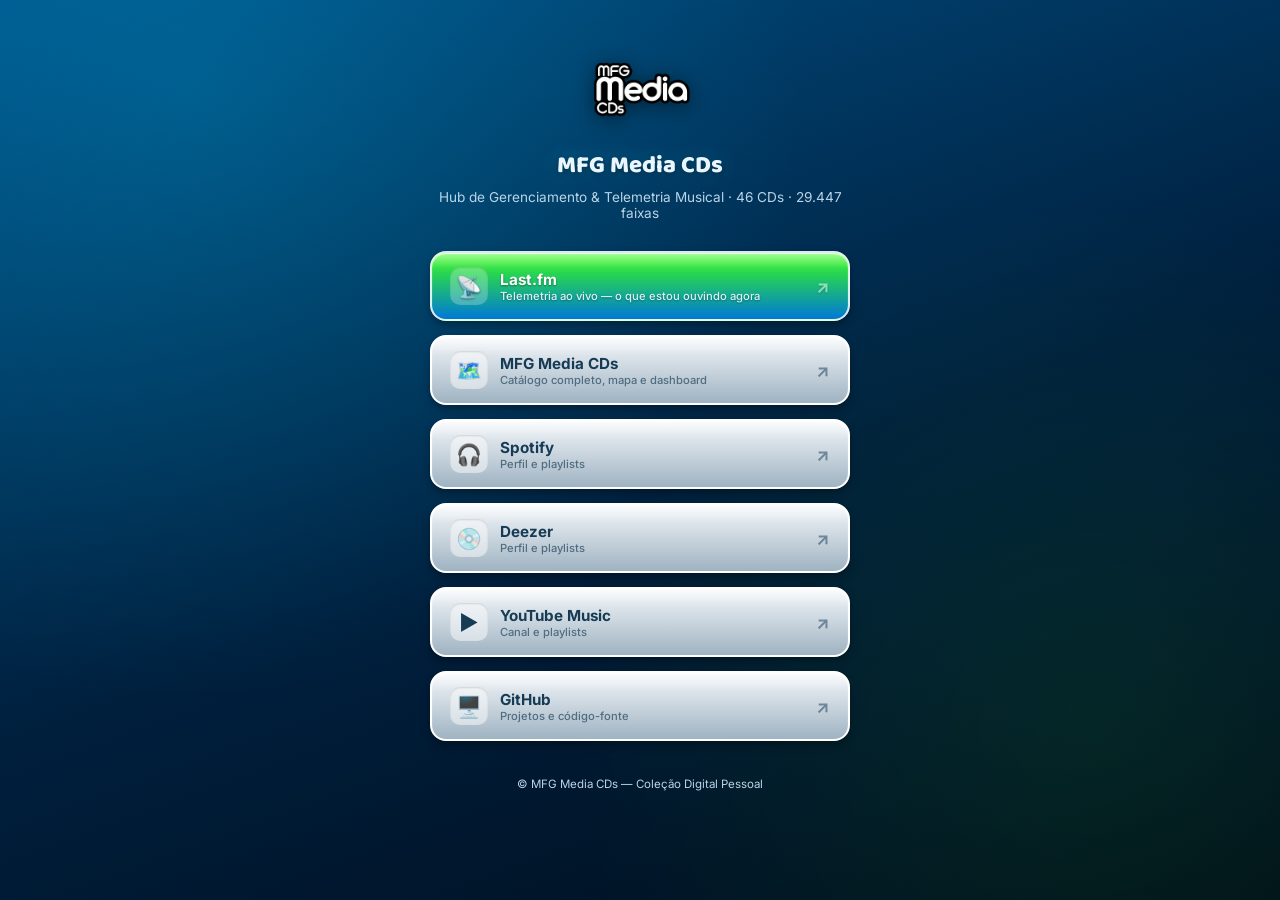
<file: links.html>
<!DOCTYPE html>
<html lang="pt-BR">
<head>
<meta charset="UTF-8">
<meta name="viewport" content="width=device-width, initial-scale=1.0">
<title>MFG Media CDs — Links</title>
<meta name="description" content="Todos os links do MFG Media CDs: telemetria Last.fm, catálogo completo e perfis de streaming.">
<link rel="icon" href="assets/mfg_media_cds_logo.png">
<link rel="preconnect" href="https://fonts.googleapis.com">
<link href="https://fonts.googleapis.com/css2?family=Baloo+2:wght@500;600;700;800&family=Inter:wght@400;500;600;700&display=swap" rel="stylesheet">
<link rel="stylesheet" href="style.css">
<style>
  /* Estilos específicos da página de links — reaproveita os tokens de style.css */
  .links-page {
    max-width: 460px;
    margin: 0 auto;
    padding: 48px 20px 60px;
    position: relative;
    z-index: 1;
    text-align: center;
  }
  .links-logo { height: 84px; width: auto; filter: drop-shadow(0 3px 10px rgba(0,0,0,0.45)); margin-bottom: 10px; }
  .links-title { font-family: var(--font-display); font-size: 1.5rem; font-weight: 800; margin: 0; text-shadow: 0 2px 8px rgba(0,0,0,0.45), 0 0 18px rgba(0,210,255,0.35); }
  .links-sub { color: var(--text-dim); font-size: 0.85rem; margin: 4px 0 30px; }
  .link-list { display: flex; flex-direction: column; gap: 14px; }

  .link-btn {
    display: flex;
    align-items: center;
    gap: 12px;
    text-decoration: none;
    color: #173b54;
    background: linear-gradient(to bottom, var(--gel-silver-top) 0%, var(--gel-silver-bot) 100%);
    border: 2px solid #ffffff;
    border-radius: 16px;
    padding: 14px 18px;
    font-weight: 700;
    font-size: 0.95rem;
    box-shadow: 0 4px 8px rgba(0,0,0,0.3), inset 0 1px 1px rgba(255,255,255,0.8);
    transition: transform 0.18s ease, box-shadow 0.18s ease, background 0.18s ease;
    position: relative;
    overflow: hidden;
  }
  .link-btn::before {
    content: '';
    position: absolute; top:0; left:0; right:0; height: 50%;
    background: var(--glossy-shine);
    pointer-events: none;
  }
  .link-btn:hover, .link-btn:focus-visible {
    transform: translateY(-3px) scale(1.02);
    box-shadow: 0 8px 18px rgba(0,210,255,0.45);
  }
  .link-icon {
    width: 38px; height: 38px; border-radius: 10px;
    display: flex; align-items: center; justify-content: center;
    font-size: 1.3rem; flex-shrink: 0;
    background: rgba(255,255,255,0.5);
    box-shadow: inset 0 1px 2px rgba(0,0,0,0.15);
  }
  .link-text { flex: 1; text-align: left; }
  .link-text small { display: block; font-size: 0.7rem; font-weight: 500; opacity: 0.65; }
  .link-arrow { font-size: 1.1rem; opacity: 0.5; flex-shrink: 0; }

  /* destaque sutil pro link principal (Last.fm) */
  .link-btn.primary {
    background: linear-gradient(to bottom, var(--neon-green) 0%, var(--aero-blue) 100%);
    color: #fff;
    text-shadow: 0 1px 2px rgba(0,0,0,0.4);
    border-color: rgba(255,255,255,0.85);
  }
  .link-btn.primary .link-icon { background: rgba(255,255,255,0.25); }
  .link-btn.primary .link-text small { opacity: 0.85; }

  .links-footer { margin-top: 36px; font-size: 0.72rem; color: var(--text-dim); }
</style>
</head>
<body>

<div class="bg-bubbles" aria-hidden="true">
  <span></span><span></span><span></span><span></span><span></span><span></span><span></span>
</div>

<main class="links-page">
  <img src="assets/mfg_media_cds_logo.png" alt="MFG Media CDs" class="links-logo">
  <h1 class="links-title">MFG Media CDs</h1>
  <p class="links-sub">Hub de Gerenciamento &amp; Telemetria Musical · 46 CDs · 29.447 faixas</p>

  <nav class="link-list" aria-label="Links do MFG Media CDs">
    <a class="link-btn primary" href="https://www.last.fm/user/MarcosMFFGG26" target="_blank" rel="noopener">
      <span class="link-icon">📡</span>
      <span class="link-text">Last.fm<small>Telemetria ao vivo — o que estou ouvindo agora</small></span>
      <span class="link-arrow">↗</span>
    </a>

    <a class="link-btn" href="https://marcosfffranca.github.io/mfg-media-cds/" target="_blank" rel="noopener">
      <span class="link-icon">🗺️</span>
      <span class="link-text">MFG Media CDs<small>Catálogo completo, mapa e dashboard</small></span>
      <span class="link-arrow">↗</span>
    </a>

    <a class="link-btn" href="https://open.spotify.com/user/marcos.francaixax1" target="_blank" rel="noopener">
      <span class="link-icon">🎧</span>
      <span class="link-text">Spotify<small>Perfil e playlists</small></span>
      <span class="link-arrow">↗</span>
    </a>

    <a class="link-btn" href="https://www.deezer.com/br/profile/1169213066" target="_blank" rel="noopener">
      <span class="link-icon">💿</span>
      <span class="link-text">Deezer<small>Perfil e playlists</small></span>
      <span class="link-arrow">↗</span>
    </a>

    <a class="link-btn" href="https://music.youtube.com/@marcosfranca1925" target="_blank" rel="noopener">
      <span class="link-icon">▶️</span>
      <span class="link-text">YouTube Music<small>Canal e playlists</small></span>
      <span class="link-arrow">↗</span>
    </a>

    <a class="link-btn" href="https://github.com/MarcosFFranca" target="_blank" rel="noopener">
      <span class="link-icon">🖥️</span>
      <span class="link-text">GitHub<small>Projetos e código-fonte</small></span>
      <span class="link-arrow">↗</span>
    </a>
  </nav>

  <p class="links-footer">© MFG Media CDs — Coleção Digital Pessoal</p>
</main>

</body>
</html>
</file>
<file: style.css>
/* ==========================================================================
   MFG MEDIA CDs — Frutiger Aero / Windows Media Player / Nero Burning ROM
   / Revista Recreio / Click Jogos / Orkut / Jovem Pan 2012 aesthetic
   ========================================================================== */

:root {
  /* --- Paleta: aquático profundo + neon Y2K --- */
  --deep-navy: #001f3d;
  --ocean-blue: #005187;
  --aero-blue: #0078d7;
  --aero-cyan: #00d2ff;
  --neon-green: #39ff14;
  --neon-red: #ff3b3b;
  --glass-bg: rgba(255, 255, 255, 0.14);
  --glass-bg-strong: rgba(255, 255, 255, 0.22);
  --glass-border: rgba(255, 255, 255, 0.35);
  --glossy-shine: linear-gradient(to bottom, rgba(255,255,255,0.55) 0%, rgba(255,255,255,0.05) 45%, rgba(255,255,255,0) 60%);
  --gel-silver-top: #f4f7fa;
  --gel-silver-bot: #9fb3c2;
  --text-ink: #e9f6ff;
  --text-dim: #b9d4e8;

  --font-display: 'Baloo 2', 'Comic Sans MS', sans-serif;
  --font-body: 'Inter', 'Segoe UI', Tahoma, Geneva, Verdana, sans-serif;
  --font-mono: 'JetBrains Mono', Consolas, monospace;
}

* { box-sizing: border-box; }

html { scroll-behavior: smooth; }

body {
  margin: 0;
  min-height: 100vh;
  font-family: var(--font-body);
  color: var(--text-ink);
  background:
    radial-gradient(circle at 15% 10%, rgba(0,210,255,0.18) 0%, transparent 45%),
    radial-gradient(circle at 85% 80%, rgba(57,255,20,0.08) 0%, transparent 40%),
    linear-gradient(160deg, var(--ocean-blue) 0%, var(--deep-navy) 55%, #000d1a 100%);
  background-attachment: fixed;
  overflow-x: hidden;
  position: relative;
}

/* ---------- Bolhas de fundo (assinatura Frutiger Aero) ---------- */
.bg-bubbles {
  position: fixed; inset: 0; overflow: hidden; z-index: 0; pointer-events: none;
}
.bg-bubbles span {
  position: absolute;
  bottom: -120px;
  display: block;
  border-radius: 50%;
  background: radial-gradient(circle at 30% 30%, rgba(255,255,255,0.55), rgba(0,210,255,0.05) 70%);
  opacity: 0.5;
  animation: rise linear infinite;
}
.bg-bubbles span:nth-child(1){ left:5%;  width:40px; height:40px; animation-duration:18s; animation-delay:0s;}
.bg-bubbles span:nth-child(2){ left:18%; width:18px; height:18px; animation-duration:12s; animation-delay:2s;}
.bg-bubbles span:nth-child(3){ left:33%; width:60px; height:60px; animation-duration:24s; animation-delay:4s;}
.bg-bubbles span:nth-child(4){ left:50%; width:25px; height:25px; animation-duration:15s; animation-delay:1s;}
.bg-bubbles span:nth-child(5){ left:66%; width:45px; height:45px; animation-duration:20s; animation-delay:6s;}
.bg-bubbles span:nth-child(6){ left:80%; width:15px; height:15px; animation-duration:10s; animation-delay:3s;}
.bg-bubbles span:nth-child(7){ left:92%; width:55px; height:55px; animation-duration:22s; animation-delay:5s;}
@keyframes rise {
  0%   { transform: translateY(0) translateX(0); opacity:0.5; }
  50%  { transform: translateY(-55vh) translateX(15px); opacity:0.35;}
  100% { transform: translateY(-115vh) translateX(-10px); opacity:0; }
}
@media (prefers-reduced-motion: reduce) {
  .bg-bubbles span { animation: none; display:none; }
}

/* ============================== HEADER ============================== */
#main-header {
  position: relative;
  z-index: 2;
  background: linear-gradient(180deg, rgba(0,120,215,0.55), rgba(0,31,61,0.35));
  backdrop-filter: blur(10px);
  border-bottom: 1px solid var(--glass-border);
  padding: 18px 24px 0;
}
.header-shine {
  position: absolute; top:0; left:0; right:0; height: 60%;
  background: var(--glossy-shine);
  pointer-events: none;
}
.header-container {
  position: relative;
  max-width: 1200px; margin: 0 auto;
  display: flex; align-items: center; gap: 18px; flex-wrap: wrap;
  padding-bottom: 14px;
}
.logo { height: 56px; width: auto; filter: drop-shadow(0 2px 6px rgba(0,0,0,0.4)); }
.header-text { flex: 1; min-width: 200px; }
.header-text h1 {
  font-family: var(--font-display);
  font-size: 1.9rem; font-weight: 800; margin: 0;
  letter-spacing: 0.5px;
  text-shadow: 0 2px 8px rgba(0,0,0,0.45), 0 0 18px rgba(0,210,255,0.35);
}
.tagline { margin: 2px 0 0; color: var(--text-dim); font-size: 0.85rem; font-weight: 500; }
.header-stats { display: flex; gap: 10px; }
.stat-pill {
  background: var(--glass-bg-strong);
  border: 1px solid var(--glass-border);
  border-radius: 14px;
  padding: 8px 16px;
  text-align: center;
  min-width: 76px;
  box-shadow: inset 0 1px 0 rgba(255,255,255,0.4);
}
.stat-num { display: block; font-family: var(--font-display); font-weight: 800; font-size: 1.2rem; color: var(--aero-cyan); }
.stat-label { display: block; font-size: 0.65rem; text-transform: uppercase; letter-spacing: 0.08em; color: var(--text-dim); }

/* ---------- Abas tipo Recreio / Click Jogos (gel 3D) ---------- */
#nav-tabs {
  position: relative;
  max-width: 1200px; margin: 0 auto;
  display: flex; gap: 10px; padding: 0 0 12px;
  flex-wrap: wrap;
}
.tab-btn {
  font-family: var(--font-body);
  background: linear-gradient(to bottom, var(--gel-silver-top) 0%, var(--gel-silver-bot) 100%);
  border: 2px solid #ffffff;
  border-radius: 22px;
  color: #173b54;
  padding: 9px 20px;
  cursor: pointer;
  font-weight: 700;
  font-size: 0.9rem;
  box-shadow: 0 4px 6px rgba(0,0,0,0.25), inset 0 1px 1px rgba(255,255,255,0.8);
  transition: transform 0.18s ease, box-shadow 0.18s ease, background 0.18s ease;
  display: flex; align-items: center; gap: 6px;
}
.tab-icon { width: 20px; height: 20px; vertical-align: -4px; object-fit: contain; }
.header-icon { width: 22px; height: 22px; vertical-align: -5px; object-fit: contain; margin-right: 2px; }
.tab-btn:hover {
  transform: translateY(-2px) scale(1.04);
  background: linear-gradient(to bottom, #ffffff 0%, var(--aero-cyan) 100%);
  box-shadow: 0 6px 14px rgba(0,210,255,0.45);
}
.tab-btn.active {
  background: linear-gradient(to bottom, var(--neon-green) 0%, var(--aero-blue) 100%);
  color: #fff;
  text-shadow: 0 1px 2px rgba(0,0,0,0.5);
  border-color: rgba(255,255,255,0.9);
}

/* ============================== MAIN / WINDOWS ============================== */
#content-area { position: relative; z-index: 1; max-width: 1200px; margin: 0 auto; padding: 22px 20px 40px; }
.tab-content { display: none; animation: fadeIn 0.35s ease; }
.tab-content.active { display: block; }
@keyframes fadeIn { from { opacity:0; transform: translateY(6px);} to {opacity:1; transform:none;} }

/* ---------- "Janelas" estilo WMP / Nero ---------- */
.window-box {
  background: var(--glass-bg);
  backdrop-filter: blur(14px);
  -webkit-backdrop-filter: blur(14px);
  border: 1px solid var(--glass-border);
  border-radius: 10px;
  box-shadow: 0 10px 34px rgba(0,0,0,0.4);
  margin-bottom: 22px;
  position: relative;
  overflow: hidden;
}
.window-box::before {
  content: ''; position: absolute; top:0; left:0; right:0; height: 46%;
  background: var(--glossy-shine); pointer-events: none;
}
.window-header {
  position: relative;
  background: linear-gradient(90deg, var(--aero-blue), var(--aero-cyan));
  padding: 10px 14px;
  font-weight: 700;
  font-size: 0.92rem;
  border-bottom: 1px solid var(--glass-border);
  display: flex; justify-content: space-between; align-items: center;
  text-shadow: 0 1px 2px rgba(0,0,0,0.35);
}
.window-header.alt { background: linear-gradient(90deg, #1a6e3c, var(--neon-green)); }
.window-title { display:flex; align-items:center; gap:6px; }
.window-dots { display: flex; gap: 6px; }
.window-dots i {
  width: 10px; height: 10px; border-radius: 50%;
  background: rgba(255,255,255,0.85);
  box-shadow: inset 0 1px 2px rgba(0,0,0,0.3);
  display:block;
}
.window-body { padding: 16px 18px 20px; position: relative; }
.window-sub { color: var(--text-dim); font-size: 0.85rem; margin: 0 0 14px; }
.window-box.small { margin-bottom: 0; }

.dash-grid {
  display: grid;
  grid-template-columns: 1.3fr 1fr;
  gap: 22px;
}
@media (max-width: 760px) { .dash-grid { grid-template-columns: 1fr; } }

.status-list { list-style: none; margin: 0; padding: 0; display: flex; flex-direction: column; gap: 10px; font-size: 0.85rem; }
.status-list li { display: flex; align-items: center; gap: 10px; }

.player-desc-grid {
  display: grid;
  grid-template-columns: repeat(auto-fit, minmax(220px, 1fr));
  gap: 14px;
}
.player-desc-card {
  background: rgba(255,255,255,0.06);
  border: 1px solid var(--glass-border);
  border-radius: 8px;
  padding: 12px 14px;
}
.player-desc-card strong { display: block; color: var(--aero-cyan); font-size: 0.88rem; margin-bottom: 4px; }
.player-desc-card p { margin: 0; font-size: 0.78rem; color: var(--text-dim); line-height: 1.45; }
.led { width: 10px; height: 10px; border-radius: 50%; flex-shrink: 0; box-shadow: 0 0 8px currentColor; }
.led.green { background: var(--neon-green); color: var(--neon-green); }
.led.red { background: var(--neon-red); color: var(--neon-red); }

/* ============================== DIAGRAMA ============================== */
#diagram-container { display: flex; flex-direction: column; gap: 18px; }
.diagram-block {
  border: 1px dashed var(--glass-border);
  border-radius: 10px;
  padding: 12px;
}
.diagram-note-block {
  border-style: solid;
  border-color: rgba(255, 213, 79, 0.4);
  background: rgba(255, 213, 79, 0.08);
}
.diagram-note-block .diagram-block-label { color: #ffd54f; }
.diagram-block-label {
  font-family: var(--font-display);
  font-size: 0.78rem;
  text-transform: uppercase;
  letter-spacing: 0.06em;
  color: var(--aero-cyan);
  margin: 0 0 10px;
}
.diagram-row { display: flex; gap: 12px; flex-wrap: wrap; justify-content: center; }
.diagram-node {
  flex: 1 1 150px;
  min-width: 130px;
  max-width: 230px;
  background: var(--glass-bg-strong);
  border: 1px solid var(--glass-border);
  border-radius: 10px;
  padding: 10px 12px;
  text-align: center;
  cursor: default;
  transition: transform 0.2s, box-shadow 0.2s, border-color 0.2s;
}
.diagram-node .dn-icon { font-size: 1.3rem; display:block; margin-bottom:4px; }
.diagram-node .dn-icon-img { width: 36px; height: 36px; object-fit: contain; display: block; margin: 0 auto 4px; }
.diagram-node .dn-title { font-weight: 700; font-size: 0.82rem; display:block; }
.diagram-node .dn-sub { font-size: 0.7rem; color: var(--text-dim); display:block; margin-top: 2px; }
.diagram-node.hl {
  transform: translateY(-3px) scale(1.03);
  border-color: var(--aero-cyan);
  box-shadow: 0 0 18px rgba(0,210,255,0.55);
  background: rgba(0,210,255,0.18);
}
.diagram-node.dim { opacity: 0.35; }
.diagram-arrow-row { text-align:center; font-size: 1.1rem; color: var(--aero-cyan); opacity:0.7; margin: -4px 0; }
.edge-label-list { display:flex; flex-direction:column; gap:6px; margin-top: 8px; font-size: 0.72rem; color: var(--text-dim); }
.edge-label-list b { color: var(--text-ink); }

/* ============================== GRUPO BREAKDOWN ============================== */
.grupo-bar-row { margin-bottom: 12px; }
.grupo-bar-head { display: flex; justify-content: space-between; align-items: center; font-size: 0.78rem; margin-bottom: 4px; }
.grupo-bar-head > span:first-child { display: flex; align-items: center; gap: 6px; }
.grupo-bar-icon { width: 16px; height: 16px; object-fit: contain; }
.grupo-bar-track { height: 10px; border-radius: 6px; background: rgba(0,0,0,0.35); overflow: hidden; border: 1px solid rgba(255,255,255,0.15); }
.grupo-bar-fill { height: 100%; border-radius: 6px; background: linear-gradient(90deg, var(--aero-blue), var(--aero-cyan)); box-shadow: 0 0 8px rgba(0,210,255,0.5); }

/* ============================== CATÁLOGO ============================== */
.catalog-toolbar { display: flex; flex-direction: column; gap: 12px; margin-bottom: 18px; }
#search-cd {
  width: 100%;
  background: rgba(0,0,0,0.3);
  border: 1px solid var(--glass-border);
  border-radius: 20px;
  padding: 10px 16px;
  color: var(--text-ink);
  font-family: var(--font-body);
  font-size: 0.9rem;
}
#search-cd::placeholder { color: var(--text-dim); }
#search-cd:focus { outline: 2px solid var(--aero-cyan); }

.filter-chips { display: flex; gap: 8px; flex-wrap: wrap; }
.chip {
  font-family: var(--font-body);
  background: rgba(255,255,255,0.1);
  border: 1px solid var(--glass-border);
  border-radius: 16px;
  color: var(--text-ink);
  padding: 6px 14px;
  font-size: 0.76rem;
  font-weight: 600;
  cursor: pointer;
  transition: all 0.2s;
  display: inline-flex;
  align-items: center;
  gap: 6px;
}
.chip-icon { width: 16px; height: 16px; object-fit: contain; }
.chip:hover { background: rgba(0,210,255,0.25); }
.chip.active { background: linear-gradient(90deg, var(--aero-blue), var(--aero-cyan)); border-color: transparent; box-shadow: 0 0 10px rgba(0,210,255,0.5); }

.catalog-grid {
  display: grid;
  grid-template-columns: repeat(auto-fill, minmax(160px, 1fr));
  gap: 18px;
}
.cd-card { cursor: pointer; perspective: 900px; outline-offset: 3px; }
.cd-case {
  position: relative;
  background: rgba(255,255,255,0.08);
  border: 2px solid rgba(255,255,255,0.35);
  border-radius: 6px;
  min-height: 142px;
  display: flex;
  box-shadow: 4px 6px 14px rgba(0,0,0,0.45), inset 0 1px 0 rgba(255,255,255,0.3);
  transition: transform 0.3s ease, border-color 0.3s ease, box-shadow 0.3s ease;
  overflow: hidden;
}
.cd-case::before {
  content:''; position:absolute; top:0; left:0; right:0; height:50%;
  background: var(--glossy-shine); pointer-events:none;
}
.cd-case:hover, .cd-card:focus-visible .cd-case {
  transform: rotateY(10deg) translateY(-4px) scale(1.035);
  border-color: var(--aero-cyan);
  box-shadow: 0 10px 24px rgba(0,210,255,0.45);
}
.cd-spine { width: 10px; background: rgba(255,255,255,0.18); border-right: 1px solid rgba(255,255,255,0.3); flex-shrink:0; }
.cd-cover {
  flex: 1; display: flex; flex-direction: column; justify-content: center; align-items: center;
  padding: 12px 8px; text-align: center; gap: 6px;
}
/* ---------- Micro-miniatura de CD: caixinha acrílica skeuomórfica (24x24) ---------- */
.cd-mini-case {
  position: relative;
  width: 24px;
  height: 24px;
  border-radius: 3px;
  border: 1px solid rgba(255, 255, 255, 0.25);
  background-color: rgba(255, 255, 255, 0.08);
  background-size: cover;
  background-position: center;
  box-shadow:
    1px 2px 3px rgba(0, 0, 0, 0.55),
    inset 0 0 0 1px rgba(0, 0, 0, 0.2);
  overflow: hidden;
  flex-shrink: 0;
}
/* lombada/borda fosca plástica, lateral esquerda */
.cd-mini-case::before {
  content: '';
  position: absolute;
  top: 0; left: 0; bottom: 0;
  width: 3px;
  background: rgba(255, 255, 255, 0.45);
  filter: blur(0.5px);
  box-shadow: 1px 0 1px rgba(0, 0, 0, 0.25);
}
/* reflexo glossy diagonal */
.cd-mini-case::after {
  content: '';
  position: absolute;
  inset: 0;
  background: linear-gradient(135deg, rgba(255,255,255,0.35) 0%, rgba(255,255,255,0) 60%);
  pointer-events: none;
}
.cd-cover h3 { margin: 0; font-size: 0.82rem; font-weight: 700; line-height: 1.25; word-break: break-word; }
.cd-group-badge {
  font-size: 0.6rem; font-weight: 700; letter-spacing: 0.04em;
  padding: 2px 8px; border-radius: 10px; text-transform: uppercase;
  display: inline-flex; align-items: center; gap: 4px;
}
.badge-icon { width: 12px; height: 12px; object-fit: contain; }
.cd-group-badge.A { background: rgba(57,255,20,0.22); color: var(--neon-green); }
.cd-group-badge.B { background: rgba(0,210,255,0.22); color: var(--aero-cyan); }
.cd-group-badge.C { background: rgba(255,193,7,0.22); color: #ffd54f; }
.cd-group-badge.D { background: rgba(255,59,59,0.22); color: var(--neon-red); }
.cd-track-count { font-size: 0.65rem; color: var(--text-dim); font-family: var(--font-mono); }
.cd-aka { font-size: 0.62rem; color: var(--text-dim); font-style: italic; opacity: 0.85; line-height: 1.2; }
.catalog-empty { text-align:center; padding: 30px; color: var(--text-dim); font-size: 0.9rem; }

/* ============================== TELEMETRIA ============================== */
.lastfm-box {
  background: rgba(0,0,0,0.35);
  border-radius: 10px;
  padding: 24px;
  text-align: center;
  min-height: 120px;
  display: flex; flex-direction: column; align-items: center; justify-content: center; gap: 8px;
}
.loading-spin {
  width: 26px; height: 26px; border-radius: 50%;
  border: 3px solid rgba(255,255,255,0.25);
  border-top-color: var(--aero-cyan);
  animation: spin 0.9s linear infinite;
}
@keyframes spin { to { transform: rotate(360deg); } }
.player-display { display: flex; flex-direction: column; gap: 4px; }
.status-badge { font-family: var(--font-mono); font-size: 0.72rem; letter-spacing: 0.05em; color: var(--neon-green); }
.player-display h2.neon-text {
  font-family: var(--font-display); margin: 4px 0 0; font-size: 1.3rem;
  color: #fff; text-shadow: 0 0 12px var(--aero-cyan), 0 0 2px #fff;
}
.player-display h3 { margin: 2px 0 0; font-size: 0.95rem; color: var(--text-dim); font-weight: 500; }
.player-display p { margin: 6px 0 0; font-size: 0.8rem; color: var(--text-dim); }
.lastfm-links { display: flex; gap: 10px; flex-wrap: wrap; margin-top: 16px; }
.lastfm-links a {
  color: var(--aero-cyan); text-decoration: none; font-size: 0.8rem; font-weight: 600;
  border: 1px solid var(--glass-border); border-radius: 14px; padding: 6px 14px;
  transition: background 0.2s;
}
.lastfm-links a:hover { background: rgba(0,210,255,0.2); }

/* ============================== MODAL / NERO PROGRESS ============================== */
.modal {
  display: none;
  position: fixed; inset: 0; z-index: 100;
  background: rgba(0, 15, 30, 0.78);
  backdrop-filter: blur(4px);
  align-items: center; justify-content: center;
  padding: 16px;
}
.modal.open { display: flex; }
.modal-content { width: min(640px, 100%); max-height: 84vh; display: flex; flex-direction: column; margin: 0; }
.modal-content .window-body { display: flex; flex-direction: column; flex: 1; min-height: 0; padding: 14px 16px 16px; }
.close-btn {
  background: rgba(255,255,255,0.18); border: 1px solid rgba(255,255,255,0.4);
  color: #fff; border-radius: 50%; width: 26px; height: 26px; cursor: pointer; font-size: 0.85rem;
  display:flex; align-items:center; justify-content:center;
}
.close-btn:hover { background: var(--neon-red); }

.nero-progress-wrap { margin-bottom: 12px; }
.nero-progress-bar {
  height: 14px; border-radius: 7px; background: rgba(0,0,0,0.4);
  border: 1px solid rgba(255,255,255,0.25); overflow: hidden;
}
.nero-fill {
  height: 100%; width: 0%;
  background: repeating-linear-gradient(45deg, var(--aero-blue) 0 8px, var(--aero-cyan) 8px 16px);
  transition: width 0.25s ease;
  box-shadow: 0 0 10px rgba(0,210,255,0.6);
}
.nero-fill.done { background: repeating-linear-gradient(45deg, #1a6e3c 0 8px, var(--neon-green) 8px 16px); }
.nero-label { display:block; margin-top: 4px; font-family: var(--font-mono); font-size: 0.68rem; color: var(--text-dim); }

.cd-desc-panel {
  display: flex;
  gap: 12px;
  align-items: flex-start;
  background: rgba(0,0,0,0.3);
  border: 1px solid var(--glass-border);
  border-radius: 8px;
  padding: 10px 12px;
  margin-bottom: 12px;
}
.cd-desc-cover {
  width: 56px; height: 56px; border-radius: 6px; flex-shrink: 0;
  background-size: cover; background-position: center;
  border: 1px solid rgba(255,255,255,0.3);
  box-shadow: 2px 3px 8px rgba(0,0,0,0.5);
}
.cd-desc-text { font-size: 0.8rem; color: var(--text-dim); line-height: 1.45; }
.cd-desc-text strong { color: var(--text-ink); }

.track-toolbar {
  display: flex; gap: 8px; margin-bottom: 6px;
}
.track-toolbar-note {
  font-size: 0.68rem; color: var(--text-dim); margin: 0 0 10px; line-height: 1.3;
}
.track-toolbar-note strong { color: var(--text-ink); }
#search-track {
  flex: 1;
  background: rgba(0,0,0,0.3); border: 1px solid var(--glass-border); border-radius: 16px;
  padding: 8px 14px; color: var(--text-ink); font-family: var(--font-body); font-size: 0.85rem;
}
#search-track::placeholder { color: var(--text-dim); }

.download-btn {
  flex-shrink: 0;
  background: linear-gradient(to bottom, var(--gel-silver-top) 0%, var(--gel-silver-bot) 100%);
  border: 2px solid #ffffff;
  border-radius: 16px;
  color: #173b54;
  padding: 8px 14px;
  font-weight: 700;
  font-size: 0.78rem;
  cursor: pointer;
  box-shadow: 0 3px 6px rgba(0,0,0,0.25), inset 0 1px 1px rgba(255,255,255,0.8);
  transition: transform 0.18s ease, box-shadow 0.18s ease;
  white-space: nowrap;
}
.download-btn:hover {
  transform: translateY(-1px) scale(1.03);
  background: linear-gradient(to bottom, #ffffff 0%, var(--aero-cyan) 100%);
  box-shadow: 0 5px 10px rgba(0,210,255,0.4);
}

#tracklist-container {
  flex: 1; min-height: 0;
  overflow-y: auto;
  padding: 6px 4px;
  background: rgba(0,0,0,0.45);
  border-radius: 6px;
  font-family: var(--font-mono);
  contain-intrinsic-size: auto 400px;
}

#device-modal-body {
  flex: 1; min-height: 0;
  overflow-y: auto;
  padding-right: 4px;
}
.track-line {
  display: flex; gap: 8px; align-items: baseline;
  padding: 5px 10px;
  font-size: 0.78rem;
  border-bottom: 1px solid rgba(255,255,255,0.05);
}
.track-line:nth-child(odd) { background: rgba(255,255,255,0.03); }
.track-line:hover { background: rgba(0,210,255,0.12); }
.track-num { color: var(--aero-cyan); min-width: 2.4em; text-align: right; flex-shrink: 0; opacity: 0.75; }
.track-name { flex: 1; word-break: break-word; }
.track-ext {
  font-size: 0.62rem; padding: 1px 6px; border-radius: 8px;
  background: rgba(57,255,20,0.18); color: var(--neon-green);
  text-transform: uppercase; flex-shrink: 0; letter-spacing: 0.04em;
}

/* ============================== FOOTER ============================== */
#main-footer {
  position: relative; z-index: 1;
  text-align: center; padding: 18px;
  color: var(--text-dim); font-size: 0.75rem;
  border-top: 1px solid var(--glass-border);
}

/* ============================== RESPONSIVO ============================== */
@media (max-width: 600px) {
  .header-container { gap: 10px; }
  .header-text h1 { font-size: 1.4rem; }
  .header-stats { width: 100%; justify-content: space-between; }
  .stat-pill { flex:1; }
  .diagram-row { flex-direction: column; align-items: stretch; }
  .diagram-node { max-width: none; }
}

/* Foco visível para acessibilidade */
a:focus-visible, button:focus-visible, input:focus-visible, .cd-card:focus-visible {
  outline: 2px solid var(--aero-cyan);
}

/* ==========================================================================
   SETUP — Topologia, Aparelhos e Configuração dos Players
   ========================================================================== */

/* ---------- Topologia de áudio ---------- */
.topo-legenda { display: flex; gap: 18px; margin-bottom: 14px; font-size: 0.78rem; color: var(--text-dim); }
.topo-legenda span { display: flex; align-items: center; gap: 6px; }
.topo-swatch { width: 18px; height: 4px; border-radius: 2px; display: inline-block; }
.topo-swatch.digital { background: var(--aero-cyan); box-shadow: 0 0 6px var(--aero-cyan); }
.topo-swatch.analogico { background: var(--neon-red); box-shadow: 0 0 6px var(--neon-red); }

.topo-ambiente { margin-bottom: 22px; }
.topo-row {
  display: flex; align-items: center; gap: 4px; flex-wrap: wrap;
  margin-top: 10px;
}
.topo-node {
  background: var(--glass-bg-strong);
  border: 1px solid var(--glass-border);
  border-radius: 10px;
  padding: 12px 14px;
  text-align: center;
  min-width: 120px;
}
.topo-node-icon { width: 48px; height: 48px; object-fit: contain; display: block; margin: 0 auto 6px; }
.topo-node-name { font-size: 0.78rem; font-weight: 700; display: block; }

.topo-cable {
  display: flex; flex-direction: column; align-items: center; gap: 2px;
  padding: 0 6px; min-width: 90px;
}
.topo-arrow { font-size: 1.4rem; line-height: 1; }
.topo-cable-label { font-size: 0.62rem; color: var(--text-dim); text-align: center; max-width: 100px; }
.topo-cable.digital .topo-arrow { color: var(--aero-cyan); text-shadow: 0 0 8px var(--aero-cyan); }
.topo-cable.analogico .topo-arrow { color: var(--neon-red); text-shadow: 0 0 8px var(--neon-red); }

@media (max-width: 700px) {
  .topo-row { flex-direction: column; }
  .topo-cable { flex-direction: row; padding: 4px 0; }
  .topo-arrow { transform: rotate(90deg); }
}

/* ---------- Grid de aparelhos ---------- */
.aparelhos-grid {
  display: grid;
  grid-template-columns: repeat(auto-fill, minmax(170px, 1fr));
  gap: 16px;
}
.aparelho-card {
  background: var(--glass-bg-strong);
  border: 1px solid var(--glass-border);
  border-radius: 10px;
  padding: 14px;
  text-align: center;
  cursor: pointer;
  transition: transform 0.25s, border-color 0.25s, box-shadow 0.25s;
}
.aparelho-card:hover {
  transform: translateY(-4px);
  border-color: var(--aero-cyan);
  box-shadow: 0 10px 22px rgba(0,210,255,0.35);
}
.aparelho-img { width: 100%; max-height: 90px; object-fit: contain; margin-bottom: 8px; }
.aparelho-card h3 { margin: 0 0 4px; font-size: 0.85rem; font-weight: 700; }
.aparelho-ambiente {
  display: inline-block; font-size: 0.6rem; font-weight: 700; text-transform: uppercase;
  letter-spacing: 0.04em; padding: 2px 8px; border-radius: 10px;
  background: rgba(0,210,255,0.18); color: var(--aero-cyan); margin-bottom: 6px;
}
.aparelho-resumo { font-size: 0.7rem; color: var(--text-dim); line-height: 1.35; margin: 0; }

/* ---------- Tabelas de especificação (modal de aparelho + config de players) ---------- */
.spec-group { margin-bottom: 16px; }
.spec-group-title {
  font-family: var(--font-display); font-size: 0.8rem; color: var(--aero-cyan);
  margin: 0 0 6px; display: flex; align-items: center; gap: 8px; flex-wrap: wrap;
}
.spec-table { width: 100%; border-collapse: collapse; font-size: 0.78rem; }
.spec-table tr { border-bottom: 1px solid rgba(255,255,255,0.08); }
.spec-table tr:last-child { border-bottom: none; }
.spec-campo { padding: 6px 8px 6px 0; color: var(--text-dim); width: 38%; vertical-align: top; }
.spec-valor { padding: 6px 0; color: var(--text-ink); }
.spec-valor small { color: var(--text-dim); font-size: 0.7rem; }

/* ---------- Configuração dos players ---------- */
.player-config-card {
  background: rgba(255,255,255,0.05);
  border: 1px solid var(--glass-border);
  border-radius: 10px;
  padding: 16px;
  margin-bottom: 18px;
}
.player-config-header { display: flex; gap: 12px; align-items: flex-start; margin-bottom: 12px; }
.player-config-icon { width: 48px; height: 48px; object-fit: contain; flex-shrink: 0; }
.player-config-header h3 { margin: 0 0 4px; font-size: 0.95rem; }
.player-config-intro { margin: 0 0 4px; font-size: 0.78rem; color: var(--text-dim); line-height: 1.4; }
.player-config-level {
  font-size: 0.66rem; font-weight: 700; color: var(--neon-green);
  background: rgba(57,255,20,0.15); padding: 2px 8px; border-radius: 8px; display: inline-block;
}
.player-config-path { font-size: 0.66rem; font-weight: 500; color: var(--text-dim); text-transform: none; letter-spacing: 0; font-family: var(--font-mono); }

.player-config-figure { margin: 0 0 14px; text-align: center; }
.player-config-figure img {
  width: 100%; max-width: 360px; border-radius: 8px; border: 1px solid var(--glass-border);
  box-shadow: 0 6px 16px rgba(0,0,0,0.4);
}
.player-config-figure figcaption { font-size: 0.68rem; color: var(--text-dim); margin-top: 6px; }

.config-table .spec-campo { width: 42%; }
.player-config-conclusao {
  font-size: 0.76rem; color: var(--text-dim); font-style: italic; line-height: 1.45;
  margin: 14px 0 0; padding-top: 12px; border-top: 1px solid var(--glass-border);
}

@media (max-width: 600px) {
  .player-config-header { flex-direction: column; align-items: center; text-align: center; }
}
</file>
